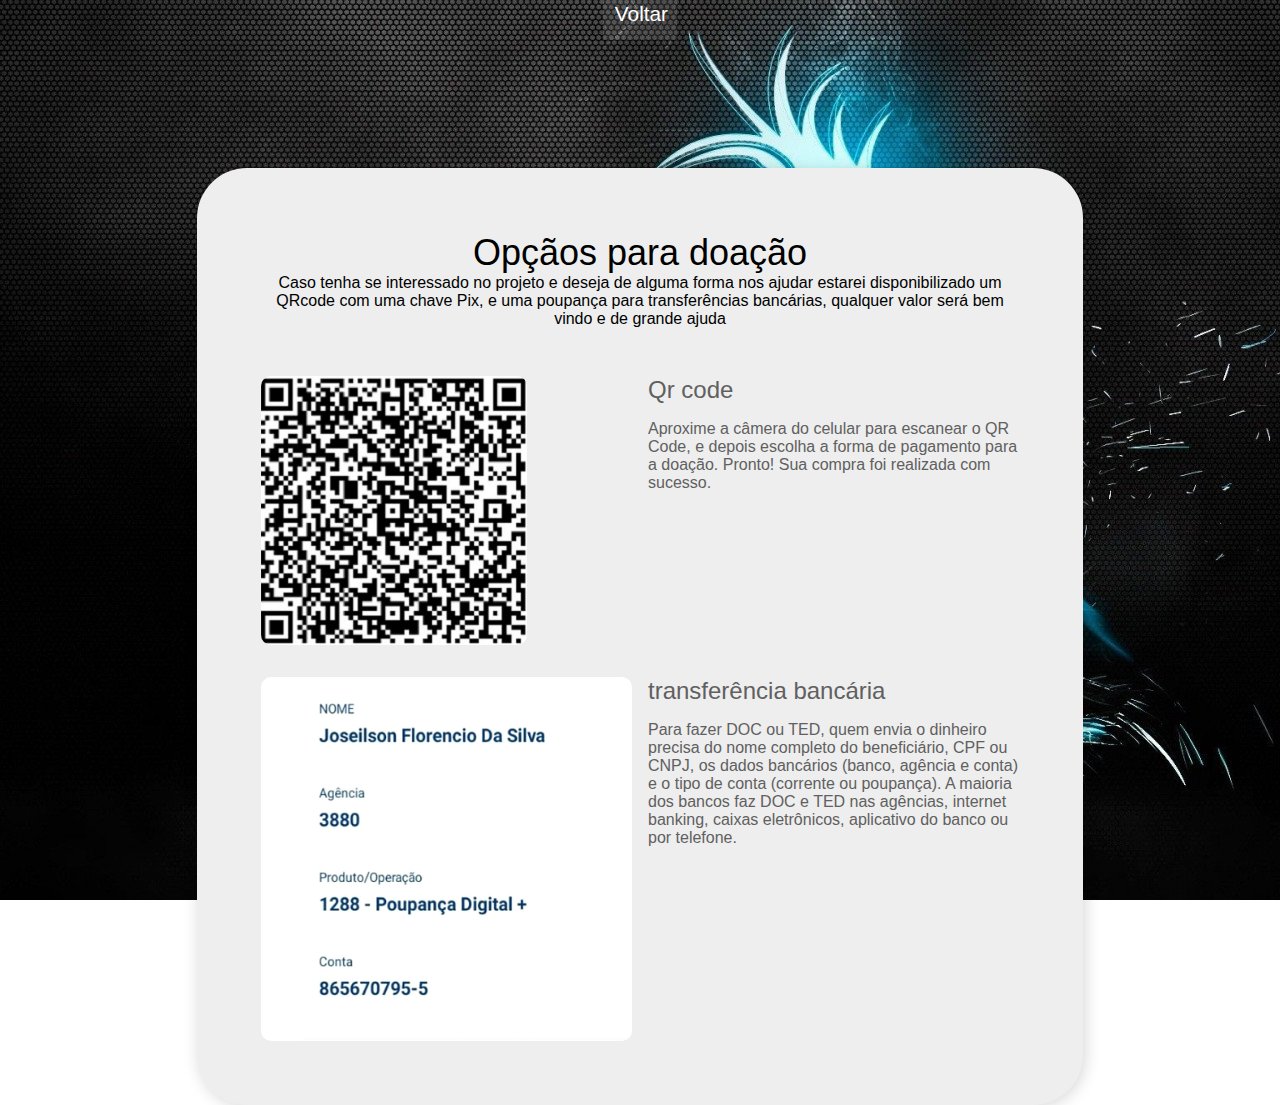
<file: doacoes.html>
<!DOCTYPE html>
<html lang="pt-br">
<head>
    <meta charset="UTF-8">
    <meta http-equiv="X-UA-Compatible" content="IE=edge">
    <meta name="viewport" content="width=, initial-scale=1.0">
    <link rel="stylesheet" href="./estilo/doacoes.css">
    <title>J. Importados | Doações</title>
</head>
<body>
    <main>
        <div class="nav">
            <ul>
                <li><a href="./index.html">Voltar</a></li>               
            </ul>
        </div>
    </main>
        <div class="portfolio box">
          <h1 class="title">Opçãos para doação</h1>
          <p>Caso tenha se interessado no projeto e deseja de alguma forma nos ajudar estarei disponibilizado um QRcode com uma chave Pix, e uma poupança para transferências bancárias, qualquer valor será bem vindo e de grande ajuda</p>
          <ul>
            <li>
              <img src="./img/code.png" alt="Qrcode" />
              <div>
                <h2>Qr code</h2>
                <p>
                Aproxime a câmera do celular para escanear o QR Code, e depois escolha a forma de pagamento para a doação. Pronto! Sua compra foi realizada com sucesso.
                </p>
              </div>
            </li>
            <li>
              <img src="./img/poupanca.png" alt="Poupança" />
              <div>
                <h2>transferência bancária</h2>
                <p>
                    Para fazer DOC ou TED, quem envia o dinheiro precisa do nome completo do beneficiário, CPF ou CNPJ, os dados bancários (banco, agência e conta) e o tipo de conta (corrente ou poupança). A maioria dos bancos faz DOC e TED nas agências, internet banking, caixas eletrônicos, aplicativo do banco ou por telefone.
                </p>

            </li>
          </ul>
        
          <!-- Circulo -->
          <div class="circle"></div>


</body>
</html>
</file>
<file: estilo/doacoes.css>
:root {
    --cor-principal: rgb(7, 7, 7);
    --cor-secundaria: rgb(255, 255, 255, 0.1);
    --primary: #100e17;
    --secondary: #17141d;
    --tertiary: #7a7a8c;
    --quaternary: #f46330;
    --quintary: #28242f;
}


*{
    padding: 0%;
    margin: 0%;
    box-sizing: border-box;
    font-family: -apple-system, BlinkMacSystemFont, 'Segoe UI', Roboto, Oxygen, Ubuntu, Cantarell, 'Open Sans', 'Helvetica Neue', sans-serif;
}

/*voltar*/

.nav{
    padding: 0px 2%;
    margin: auto;
    background-color: var(--cor-secundaria);
    display: flex;
    height: 40px;
    max-width: 600px;
    justify-content: space-between;
    align-items: block;
    font-size: 18px;
}

.nav a{
    font-size: 1.3rem;
    text-decoration: none;
    color: white;
    padding: 1.45rem 10px;
}

.nav a:hover{
    transition: .4s;
    background-color: rgba(255, 255, 255, 0.1);}

.nav ul li {
display: inline;
 }

 .nav ul li a{
    padding: 2px 10px;
    display: inline-block;

 }


 /*configurações*/

 img {
    display: block;
    max-width: 100%;
  }
  
  li {
    list-style: none;
  }
  
  body {
    background: url(../img/msi.jpg);
    background-attachment: fixed;
    background-size: cover;
    display: grid;
    align-items: center;
    justify-items: center;
    height: 100vh;
    color: #000;
  }
  .container {
    padding: 0 16px;
  }
  
  .title {
    font-size: 36px;
    font-weight: normal;
  }
  
  .profile {
    max-width: 452px;
    box-sizing: border-box;
    margin: 0 auto;
  }
  
  .box {
    background: #eee;
    padding: 4rem;
    box-shadow: 2px 2px 16px rgba(0, 0, 0, 0.16);
    border-radius: 50px;
    text-align: center;
    margin-top: 8rem;
  }
  
  .profile-pic {
    border-radius: 50%;
    margin: 0 auto 2rem auto;
  }
  
  .profile span {
    font-size: 24px;
  }
  
  .profile p {
    font-size: 18px;
    margin-top: 2rem;
    margin-bottom: 4rem;
  }
  
  .redes-sociais {
    display: flex;
    justify-content: center;
  }
  
  .redes-sociais li {
    margin-right: 1rem;
  }
  
  .portfolio {
    max-width: 886px;
    box-sizing: border-box;
  }
  
  .portfolio ul {
    margin-top: 3rem;
  }
  
  .portfolio li {
    display: grid;
    grid-template-columns: 1fr 1fr;
    text-align: left;
    gap: 1rem;
    color: #606060;
  }
  
  .portfolio li + li {
    margin-top: 2rem;
  }
  
  .portfolio img {
    border-radius: 10px;
  }
  
  .portfolio h2 {
    font-weight: normal;
    margin-bottom: 1rem;
  }
  
  
  
  @media (max-width: 600px) {
    body {
      background-attachment: initial;
      background-size: contain;
      background-color: #f0e6da;
    }
    .box {
      padding: 2rem;
      margin-top: 4rem;
      border-radius: 30px;
    }
    .box:first-child {
      padding: 3rem;
    }
    .portfolio ul {
      margin-top: 1rem;
    }
    .portfolio li {
      grid-template-columns: 1fr;
      justify-items: center;
    }
    .portfolio li div {
      max-width: 448px;
    }
  }
</file>
